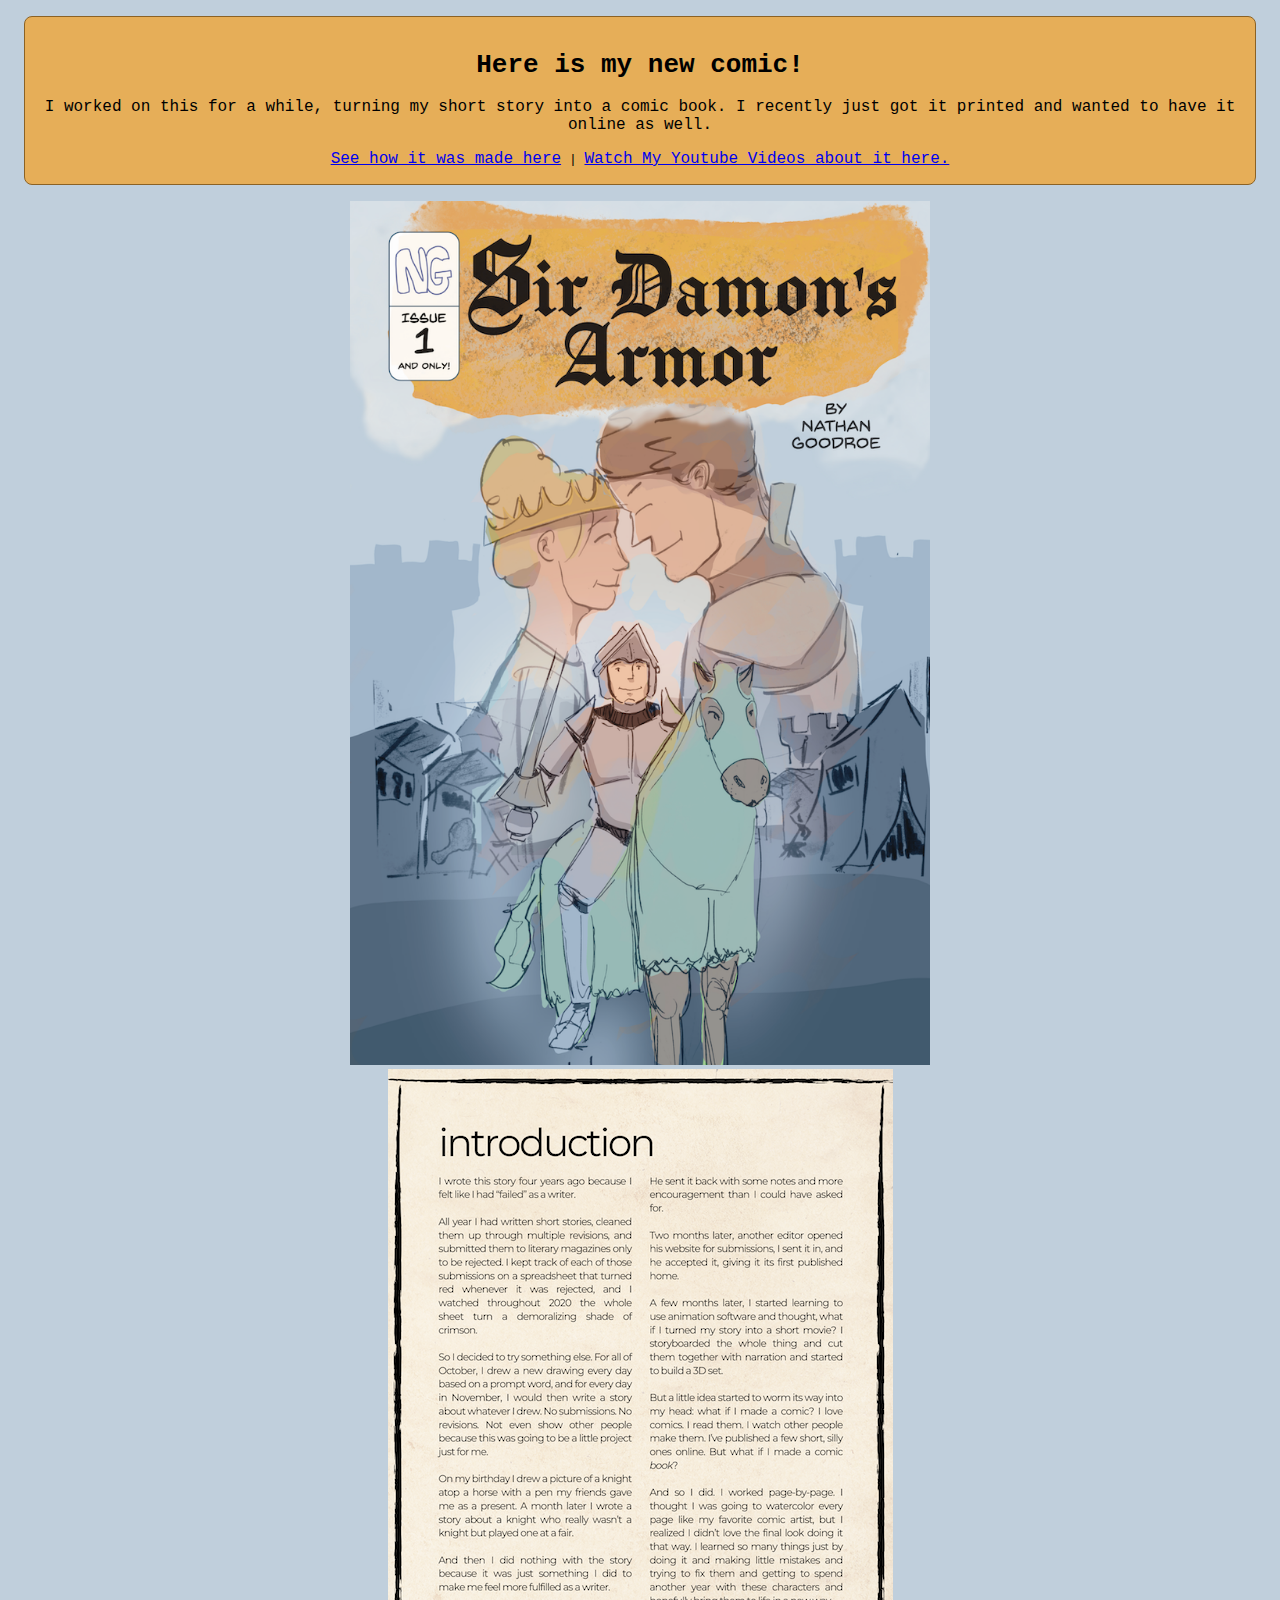
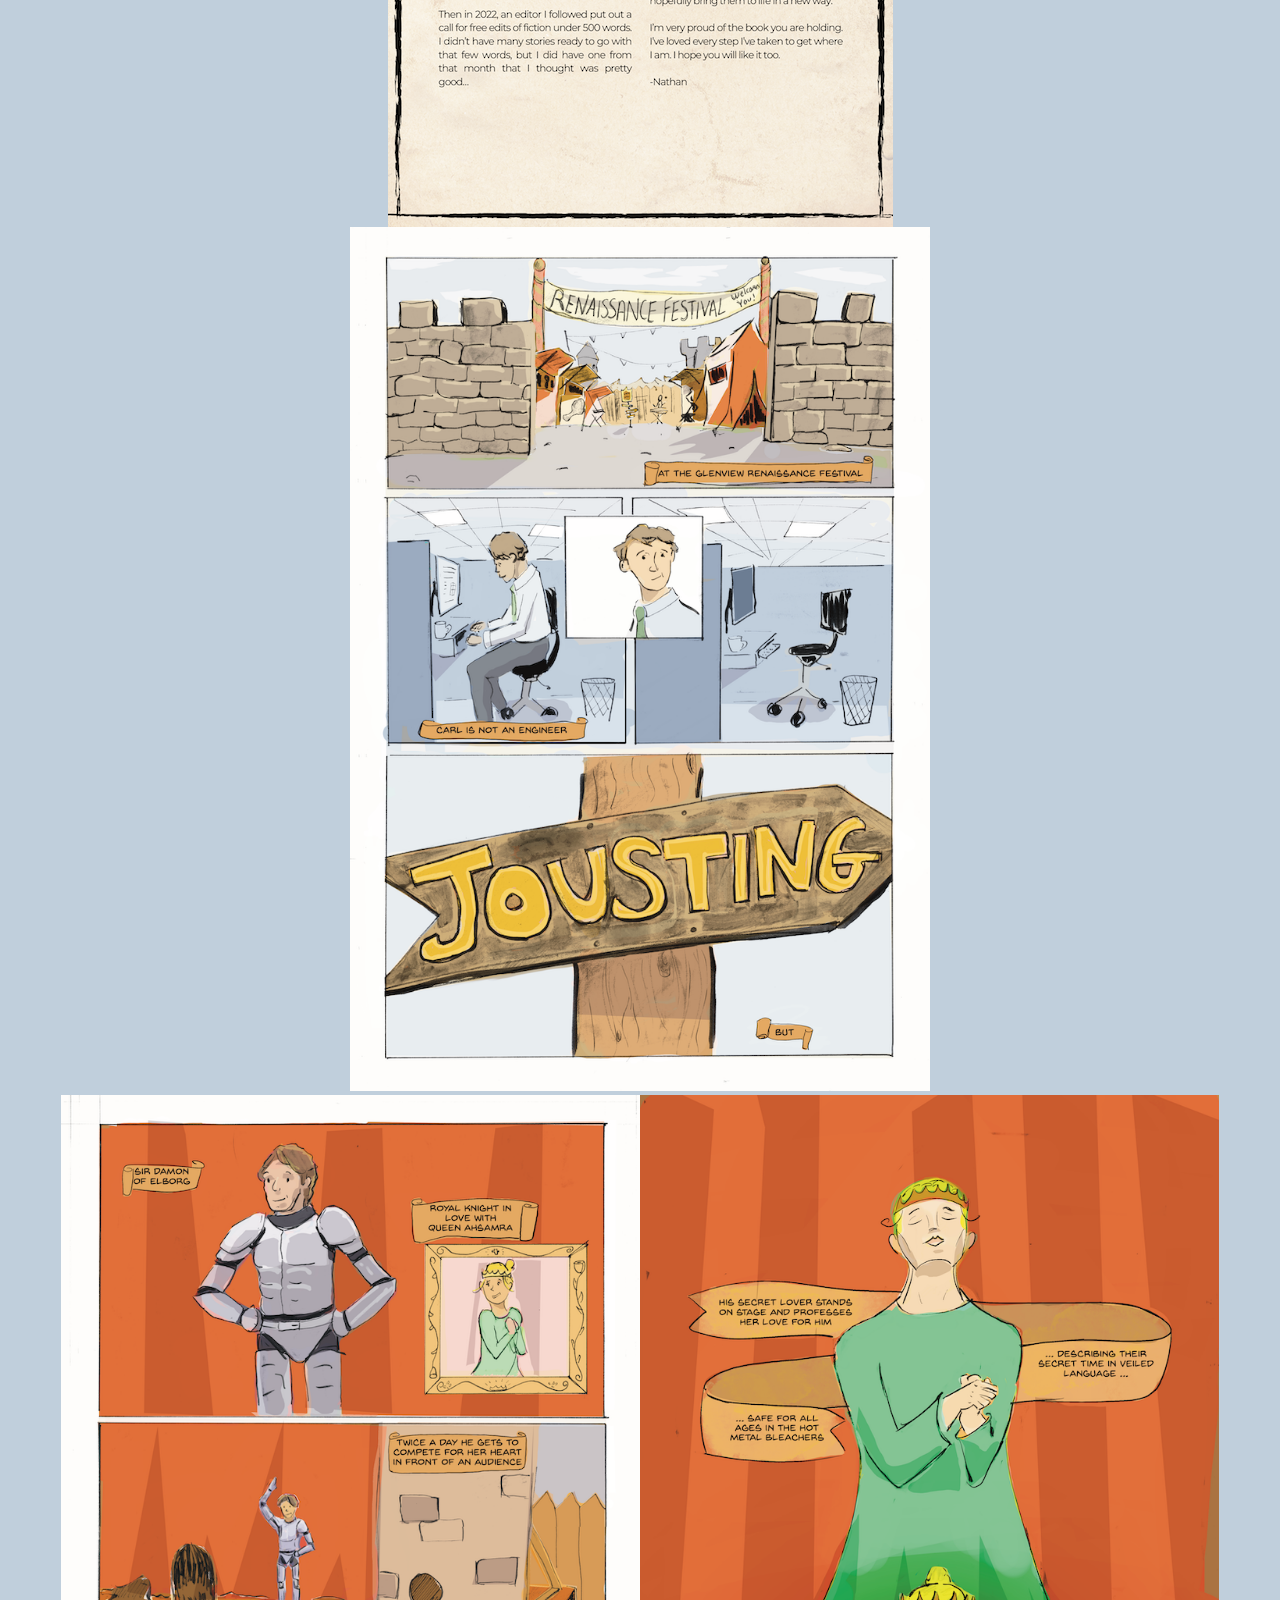
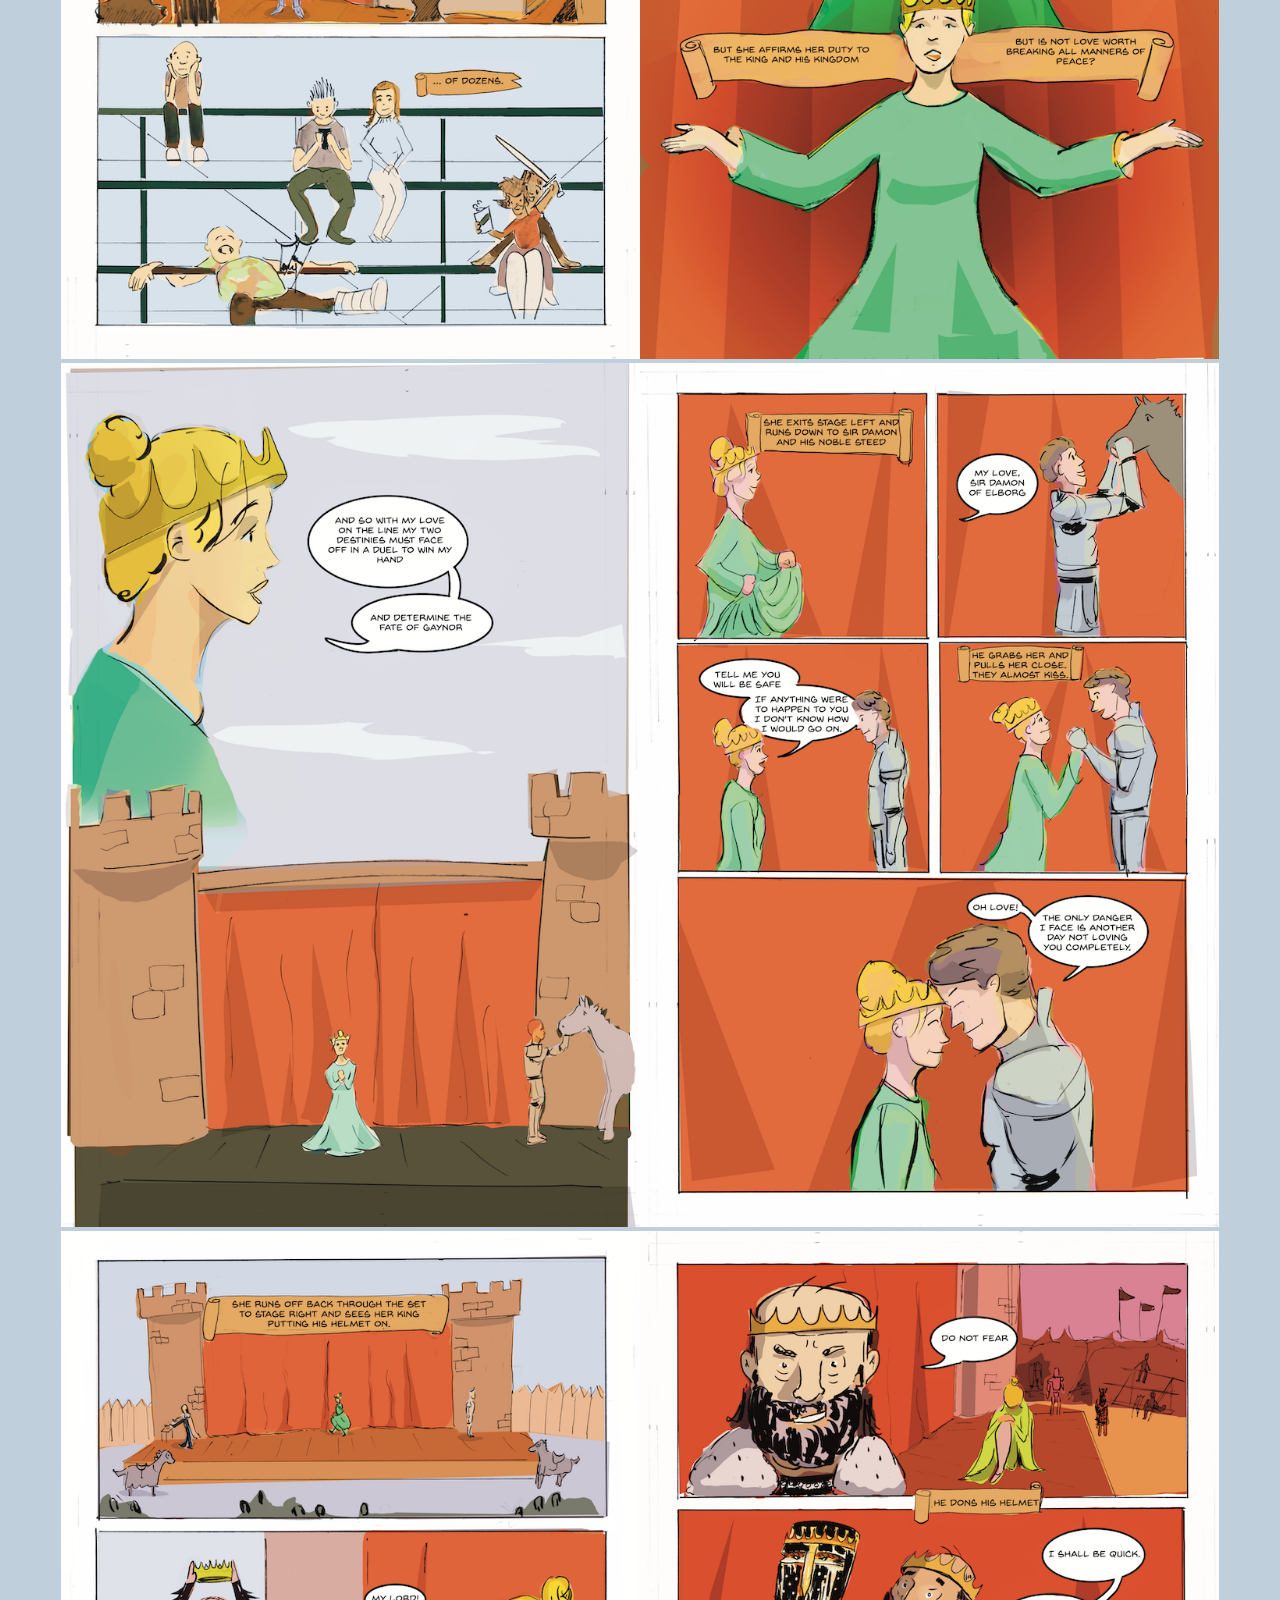
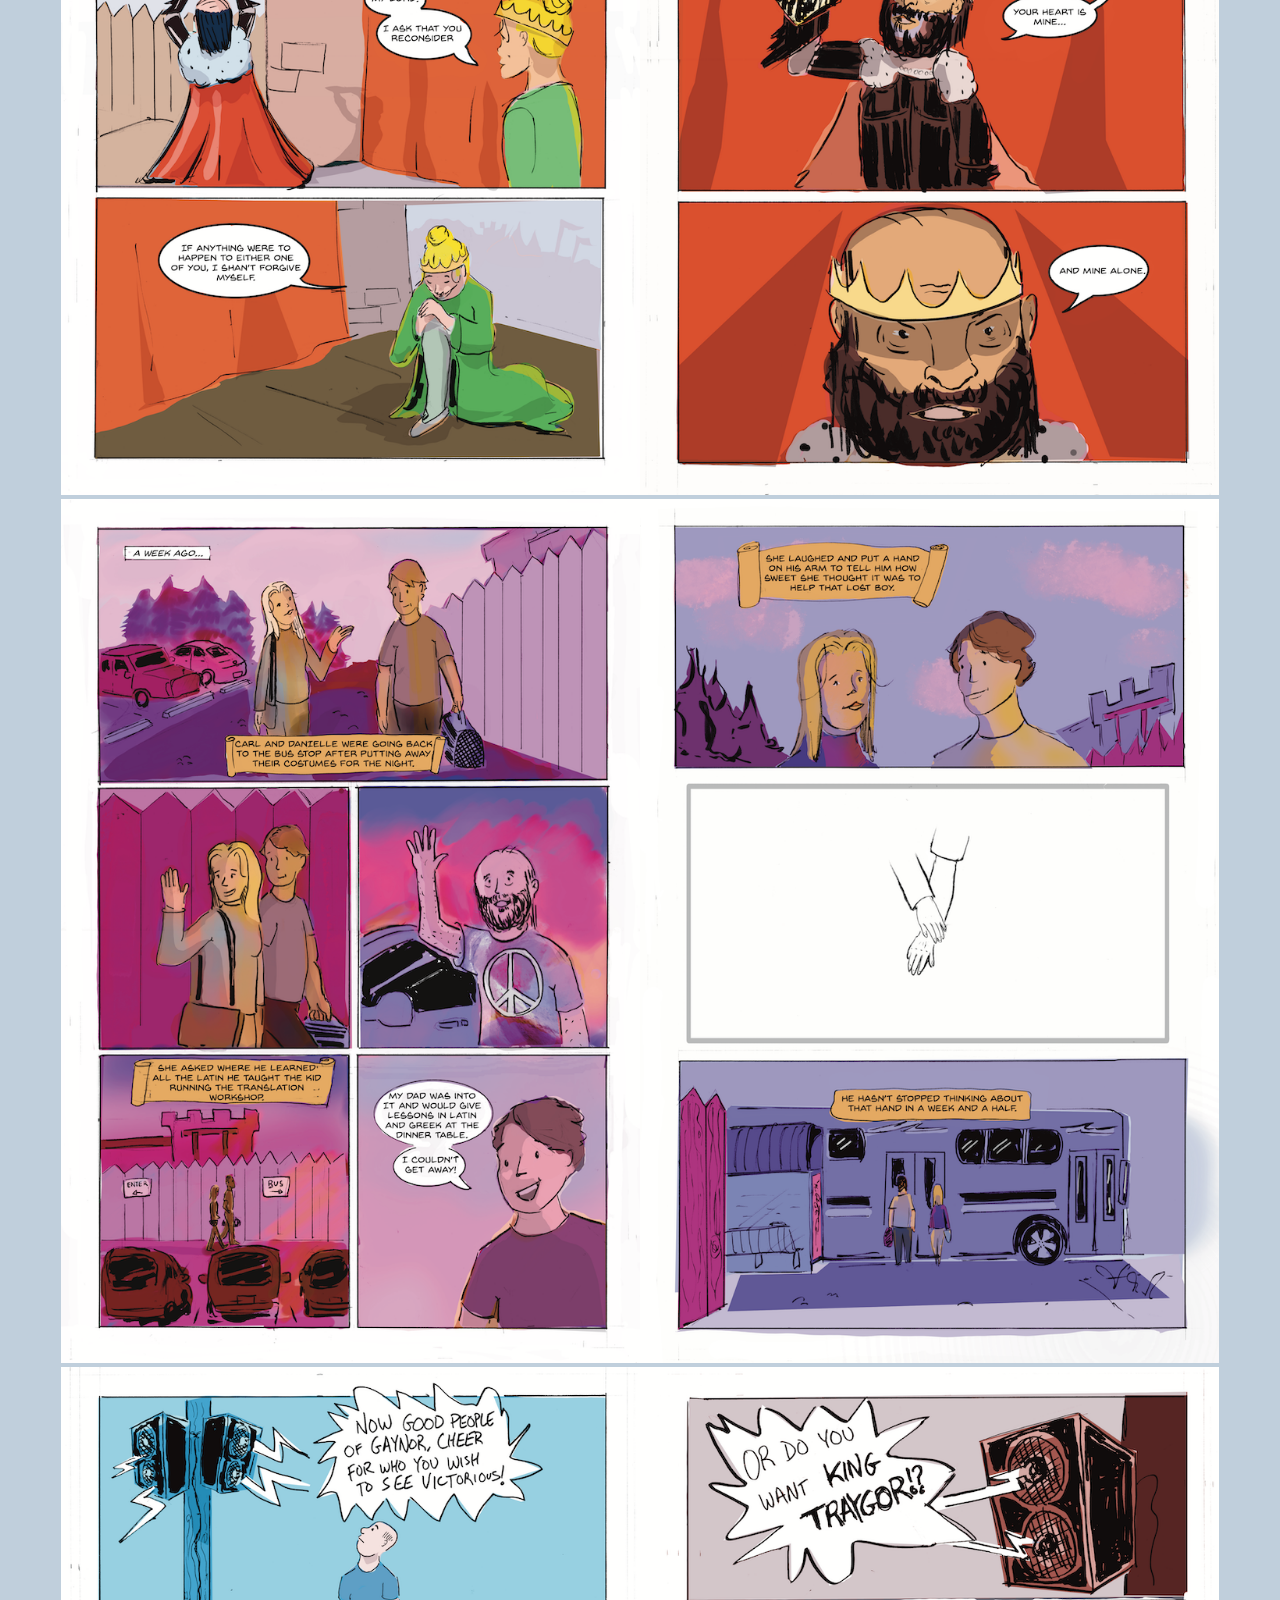
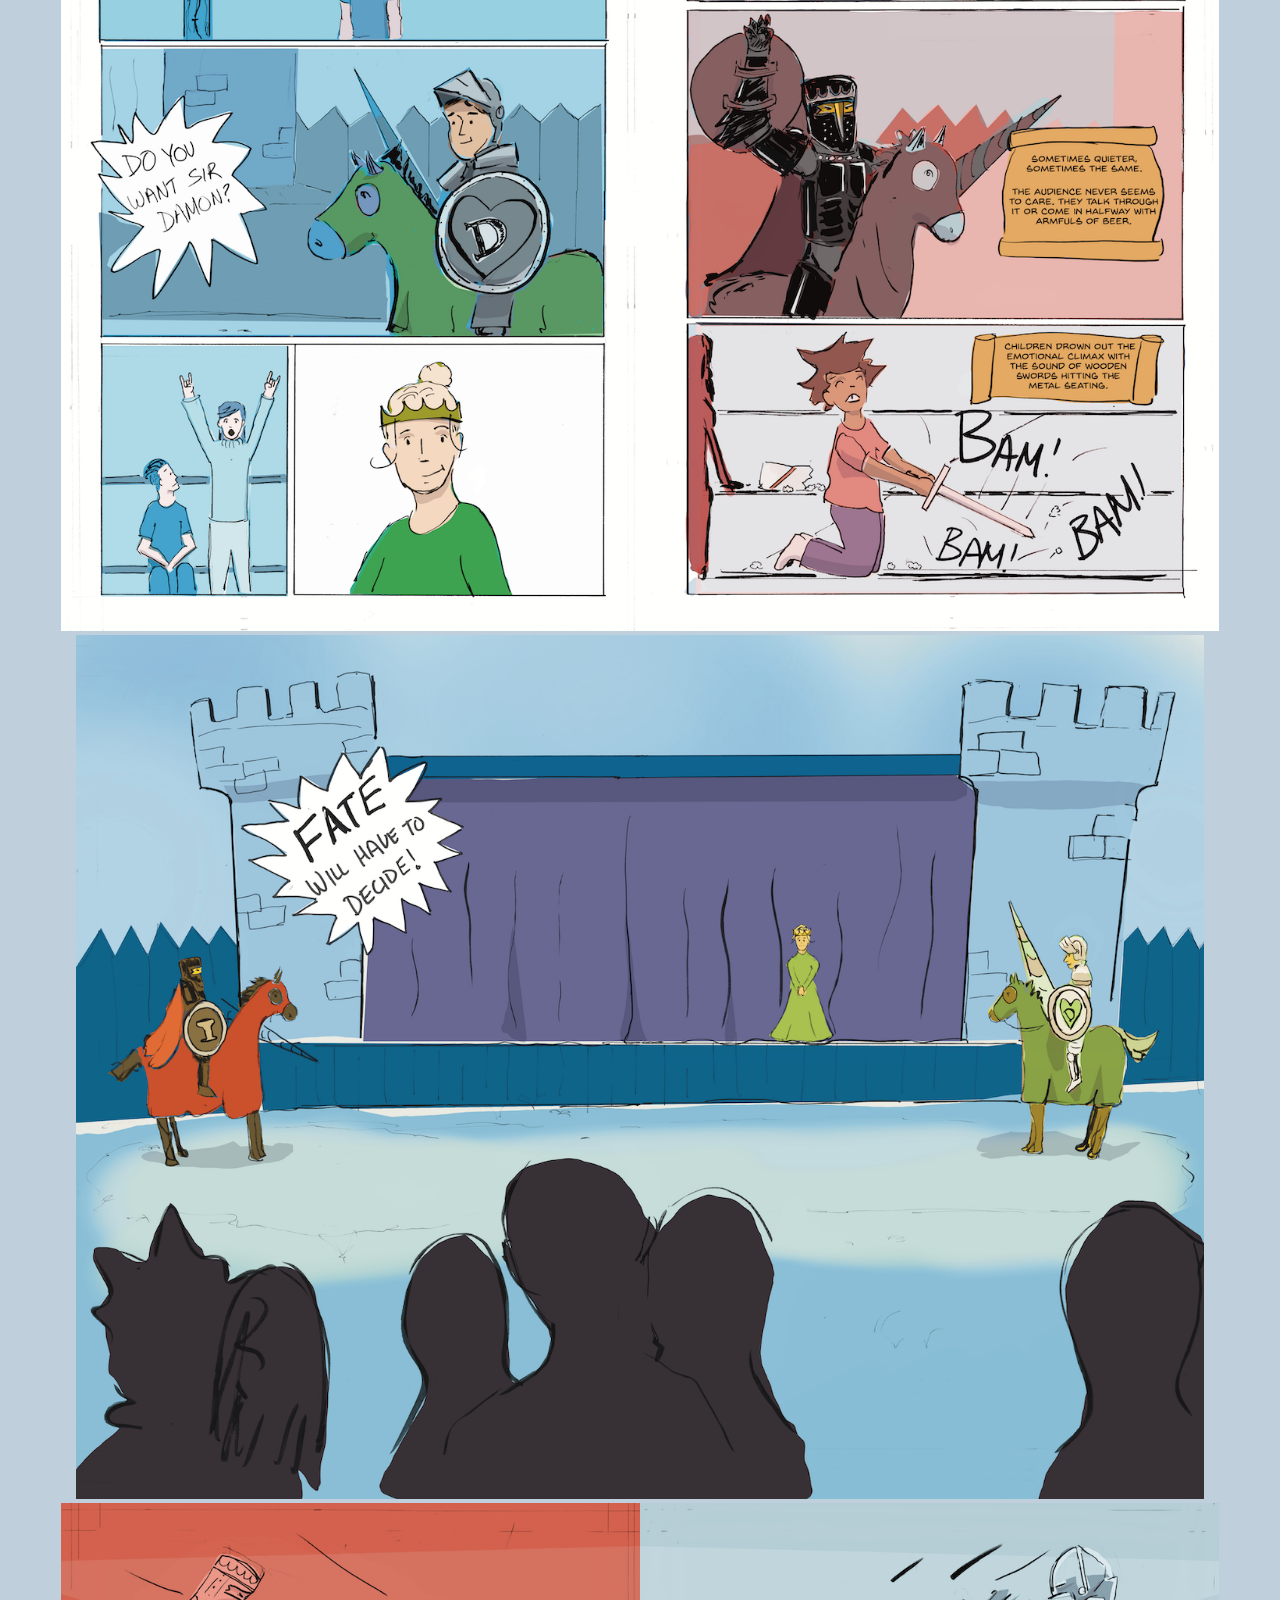
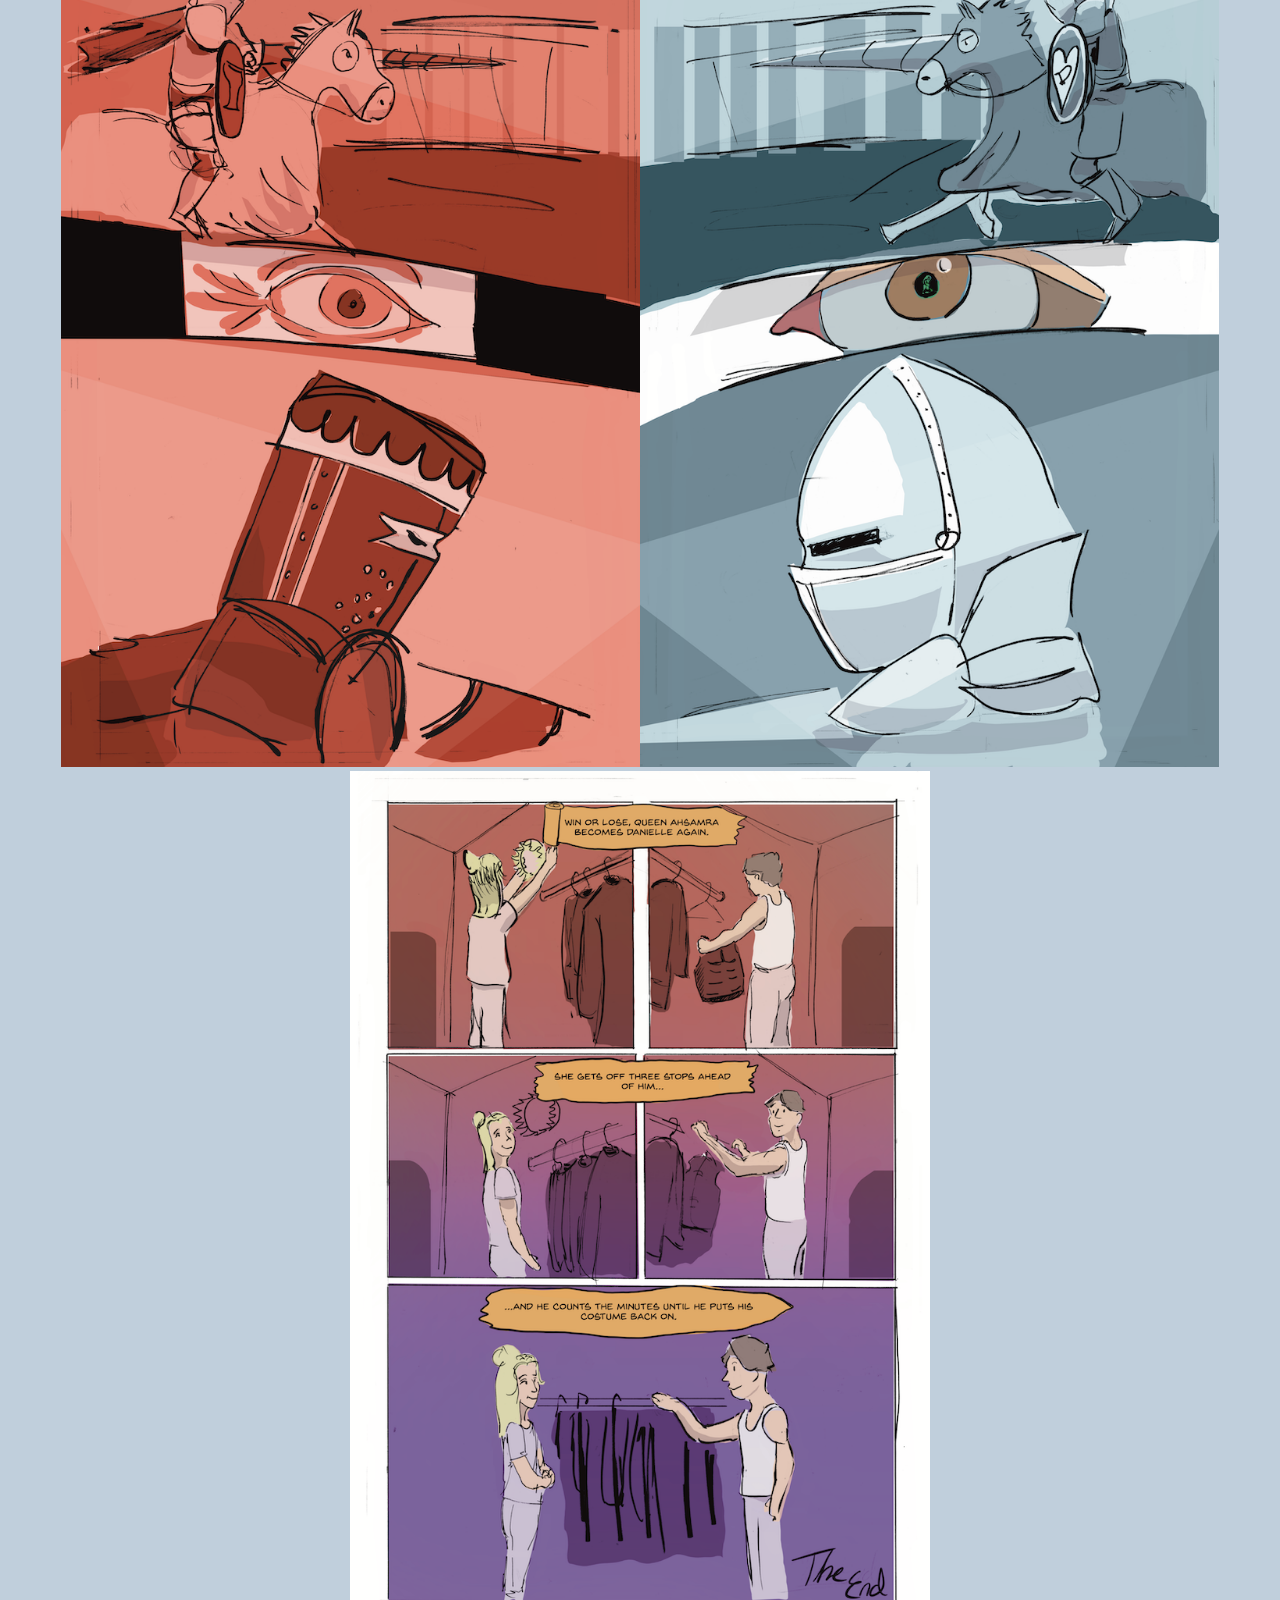
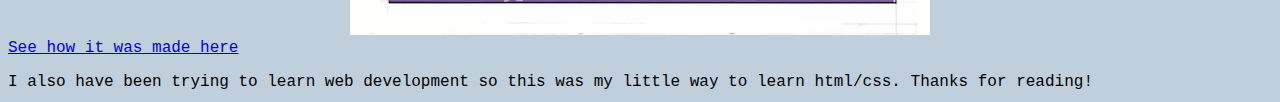
<file: index.html>
<!DOCTYPE html>
<html lang="en">

<head>
    <!-- Google tag (gtag.js) -->
    <script async src="https://www.googletagmanager.com/gtag/js?id=G-VZKF7DMK0L"></script>
    <script>
        window.dataLayer = window.dataLayer || [];
        function gtag() { dataLayer.push(arguments); }
        gtag('js', new Date());

        gtag('config', 'G-VZKF7DMK0L');
    </script>
    <meta charset="UTF-8">
    <meta name="viewport" content="width=device-width, initial-scale=1.0">
    <title>Sir Damon's Armor by Nathan Goodroe | An Online Comic</title>
    <meta name="description"
        content="A knight at a RenFaire is in love with the Queen in real life. Every day he must fight for her heart, and every night he counts the moments until he is back together.">
    <link rel="stylesheet" href="styles.css">
</head>


<body>
    <header class="preamble">
        <H1>Here is my new comic!</H1>
        <p>I worked on this for a while, turning my short story into a comic book. I recently just got it printed and
            wanted to have it online as well.</p>
        <nav><a href="/makingof">See how it was made here</a>
            </a> |
            <a href="http://www.youtube.com/@nathangoodroe">
                Watch My Youtube Videos about it here.
            </a>
        </nav>
    </header>
    <div class="comic-spread">
        <div class="page single"><img src="img/Cover_web.png" alt=""></div>
    </div>
    <div class="comic-spread">
        <img src="img/Introduction.png" alt="">
    </div>
    <div class="comic-spread">
        <div class="page single page-1"><img src="img/Page1web.png" alt=""></div>
    </div>
    <div class="comic-spread">
        <div class="page page-2"><img src="img/Page2web.png" alt=""></div>
        <div class="page page-3"><img src="img/Page3web.png" alt=""></div>
    </div>
    <div class="comic-spread">
        <div class="page page-4"><img src="img/Page4web.png" alt=""></div>
        <div class="page page-5"><img src="img/Page5web.png" alt=""></div>
    </div>
    <div class="comic-spread">
        <div class="page page-6"><img src="img/Page6web.png" alt=""></div>
        <div class="page page-7"><img src="img/Page7web.png" alt=""></div>
    </div>
    <div class="comic-spread">
        <div class="page page-8"><img src="img/Page8web.png" alt=""></div>
        <div class="page page-9"><img src="img/Page9web.png" alt=""></div>
    </div>
    <div class="comic-spread">
        <div class="page page-10"><img src="Page10web.png" alt=""></div>
        <div class="page page-11"><img src="Page11web.png" alt=""></div>
    </div>
    <div class="comic-spread">
        <div class="page single page-1213"><img src="img/Page12-13web.png" alt=""></div>
    </div>
    <div class="comic-spread">
        <div class="page page-14"><img src="img/Page14web.png" alt=""></div>
        <div class="page page-15"><img src="img/Page15web.png" alt=""></div>
    </div>
    <div class="comic-spread">
        <div class="page page-16"><img src="img/Page16web.png" alt=""></div>
    </div>

    <nav><a href="/makingof">See how it was made here</a></nav>

    <p>I also have been trying to learn web development so this was my little way to learn html/css. Thanks for reading!
    </p>

</body>
<script>
    document.addEventListener('contextmenu', event => event.preventDefault());
</script>

</html>
</file>
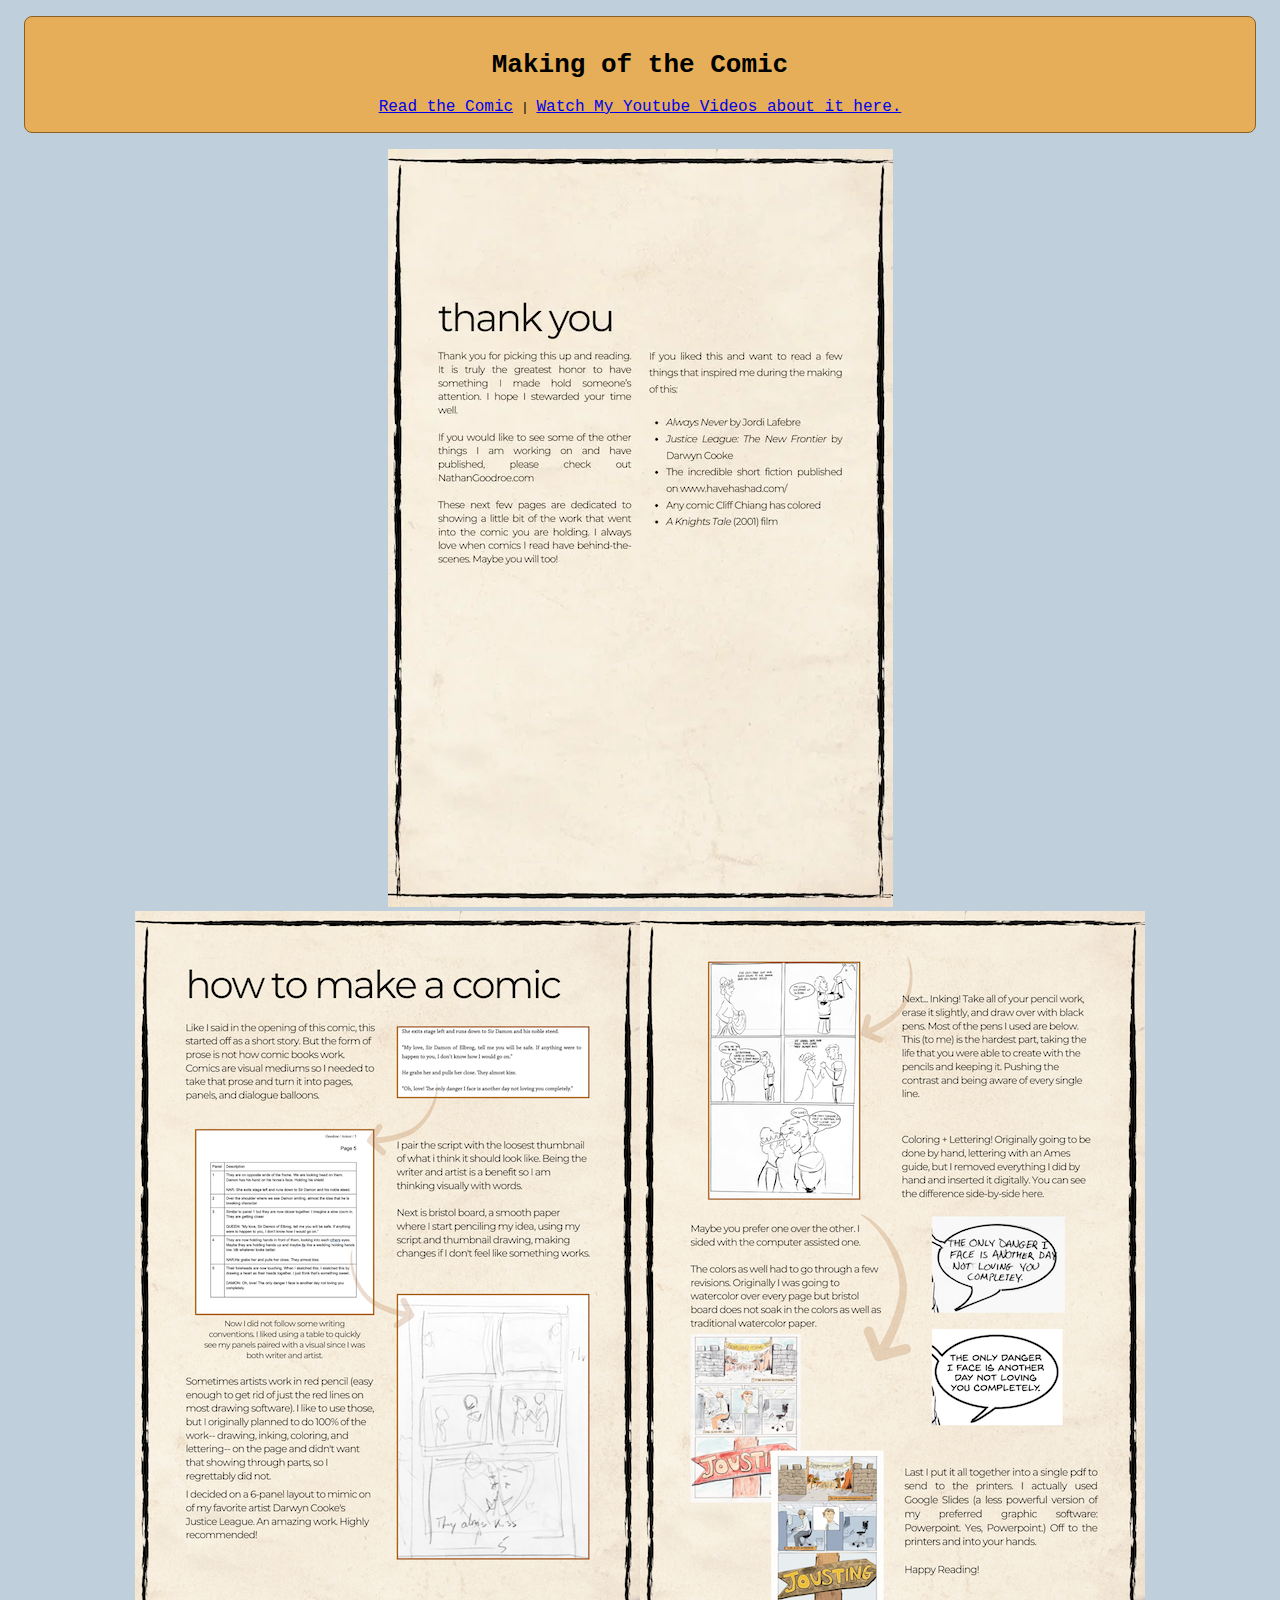
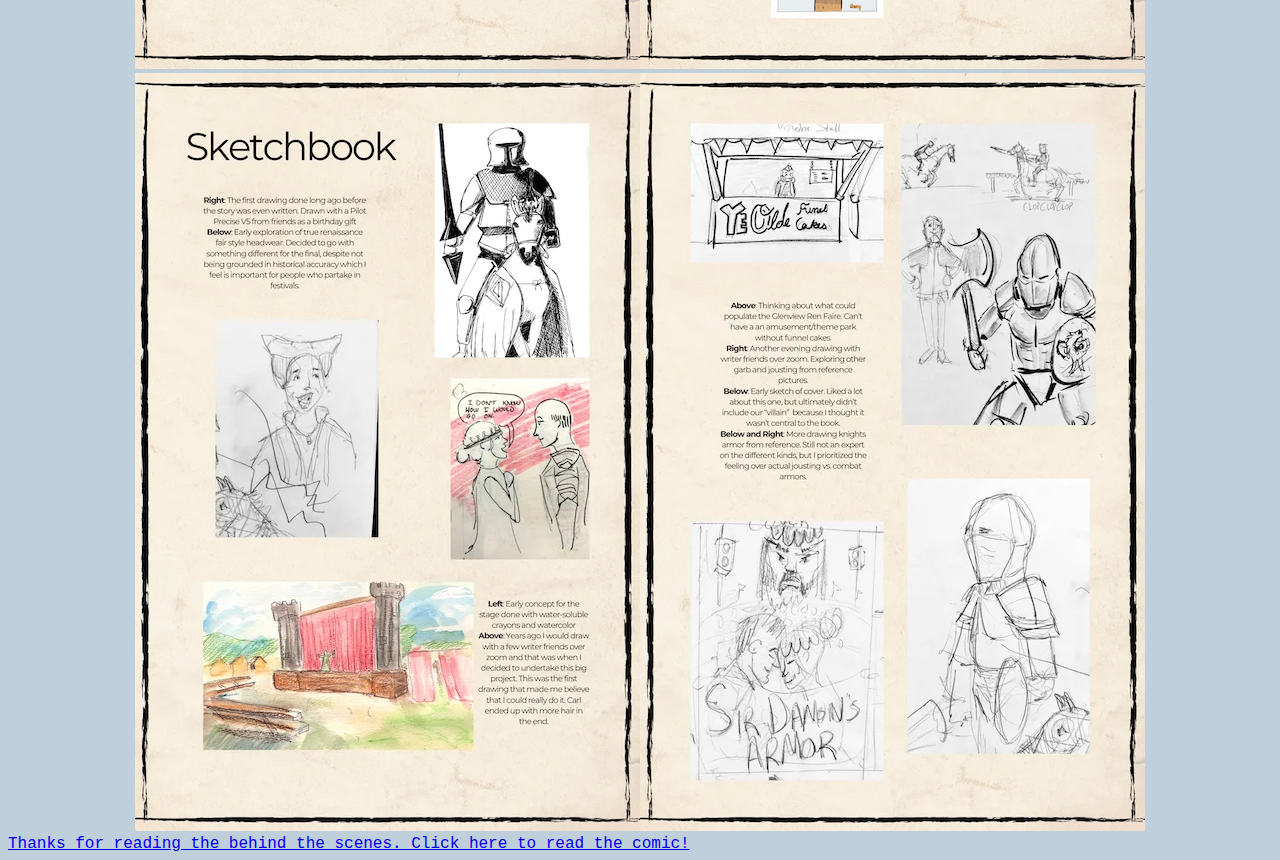
<file: makingof/index.html>
<!DOCTYPE html>
<html lang="en">

<head>
    <!-- Preconnect to Google Analytics -->
    <link rel="preconnect" href="https://www.googletagmanager.com">
    <link rel="preconnect" href="https://www.google-analytics.com">
    <!-- Google tag (gtag.js) -->
    <script async src="https://www.googletagmanager.com/gtag/js?id=G-VZKF7DMK0L"></script>
    <script>
        window.dataLayer = window.dataLayer || [];
        function gtag() { dataLayer.push(arguments); }
        gtag('js', new Date());

        gtag('config', 'G-VZKF7DMK0L');
    </script>
    <meta charset="UTF-8">
    <meta name="viewport" content="width=device-width, initial-scale=1.0">
    <title>Making a Comic Book | Sir Damons Armor</title>
    <meta name="description"
        content="Follow me as I show you the behind the scenes to how the comic was made, step-by-step. Starting from the written word to the final picture">
    <link rel="stylesheet" href="../styles.css">
</head>


<body>
    <header>
        <h1>Making of the Comic</h1>

        <nav>
            <a href="/">Read the Comic</a> |
            <a href="https://www.youtube.com/@nathangoodroe">Watch My Youtube Videos about it here.</a>
        </nav>
    </header>
    <div class="comic-spread">
        <div class="page single">
            <picture>
                <source srcset="../img/thankyou.webp" type="image/webp">
                <img src="../img/thankyou.png" alt="" width="505" height="758">
            </picture>
        </div>
    </div>
    <div class="comic-spread">
        <div class="page">
            <picture>
                <source srcset="../img/how made1.webp" type="image/webp">
                <img src="../img/how made1.png" alt="" width="505" height="758" loading="lazy">
            </picture>
        </div>
        <div class="page">
            <picture>
                <source srcset="../img/how made2.webp" type="image/webp">
                <img src="../img/how made2.png" alt="" width="505" height="758" loading="lazy">
            </picture>
        </div>
    </div>
    <div class="comic-spread">
        <div class="page">
            <picture>
                <source srcset="../img/sketchbook.webp" type="image/webp">
                <img src="../img/sketchbook.png" alt="" width="505" height="758" loading="lazy">
            </picture>
        </div>
        <div class="page">
            <picture>
                <source srcset="../img/sketchbook2.webp" type="image/webp">
                <img src="../img/sketchbook2.png" alt="" width="505" height="758" loading="lazy">
            </picture>
        </div>
    </div>

    <a href="/" style="margin:auto">
        Thanks for reading the behind the scenes. Click here to read the comic!
    </a>

    <script>
        document.addEventListener('contextmenu', event => event.preventDefault());
    </script>
</body>

</html>
</file>
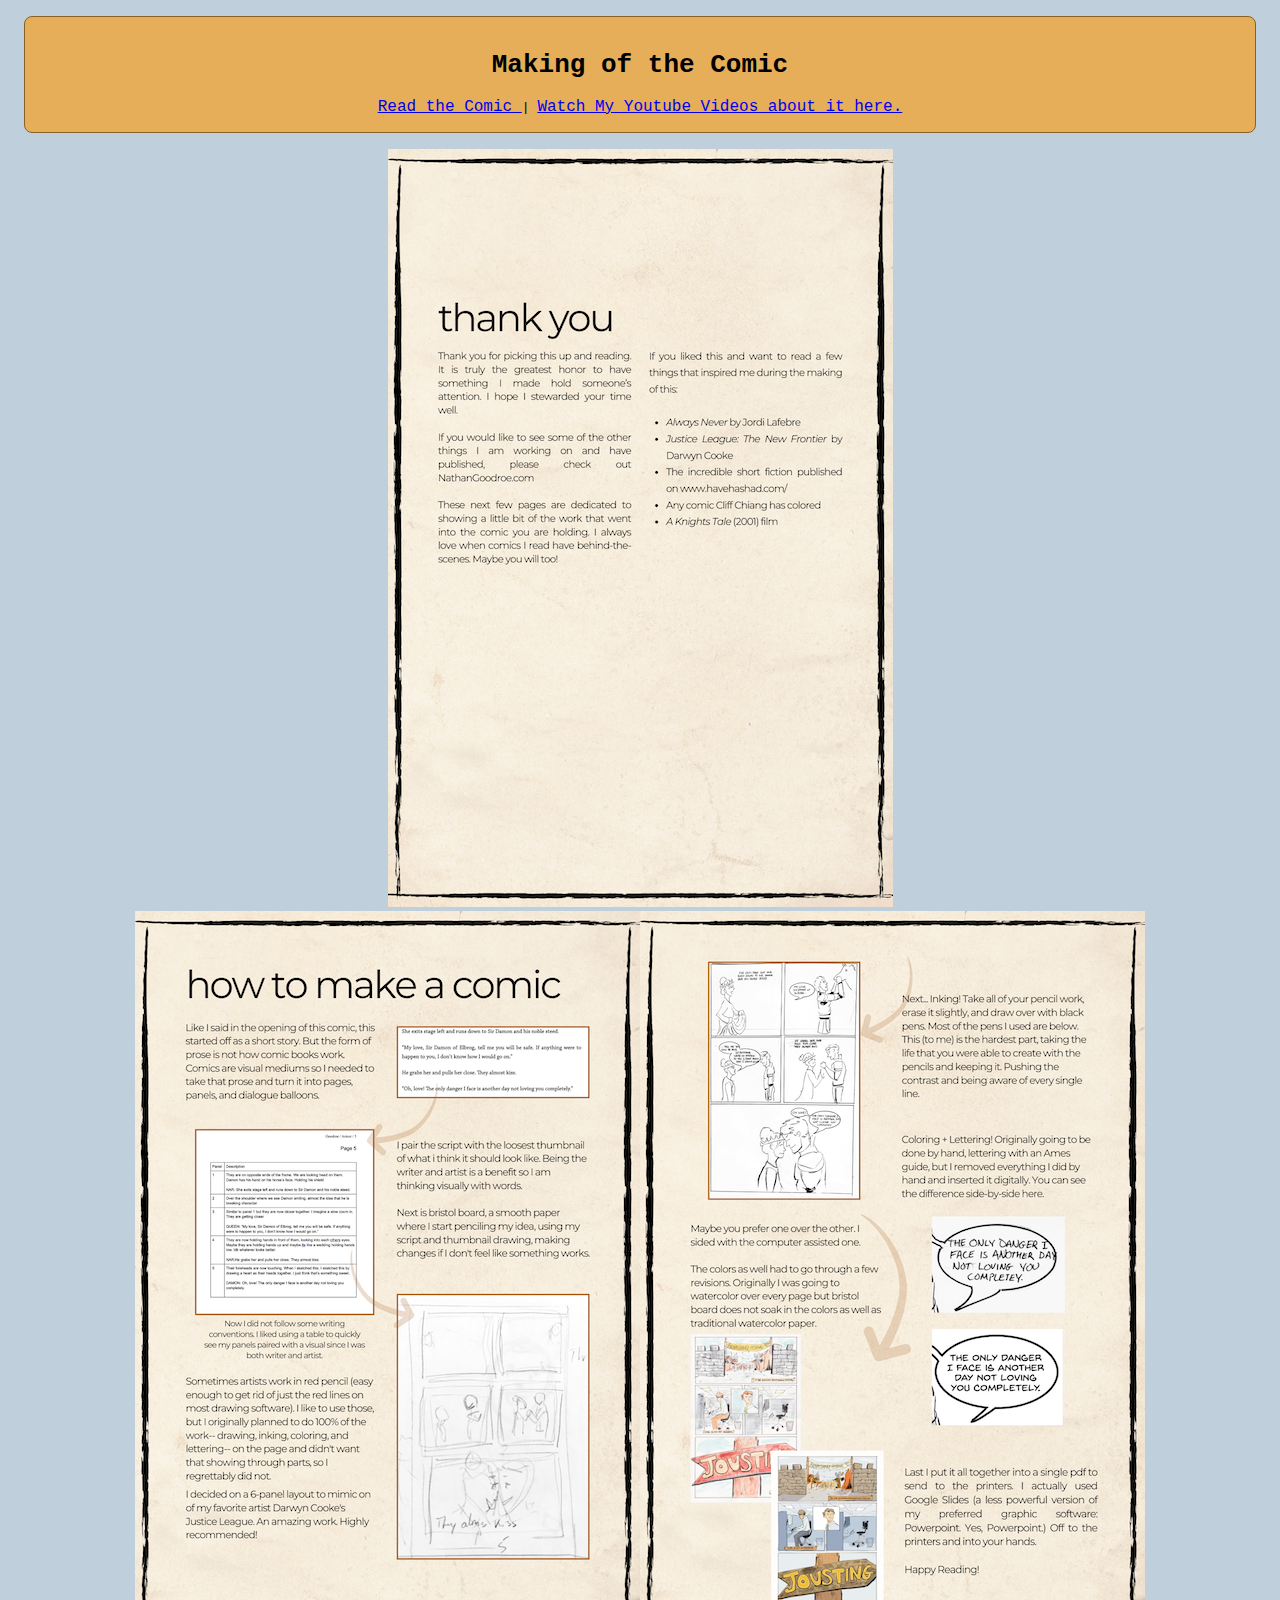
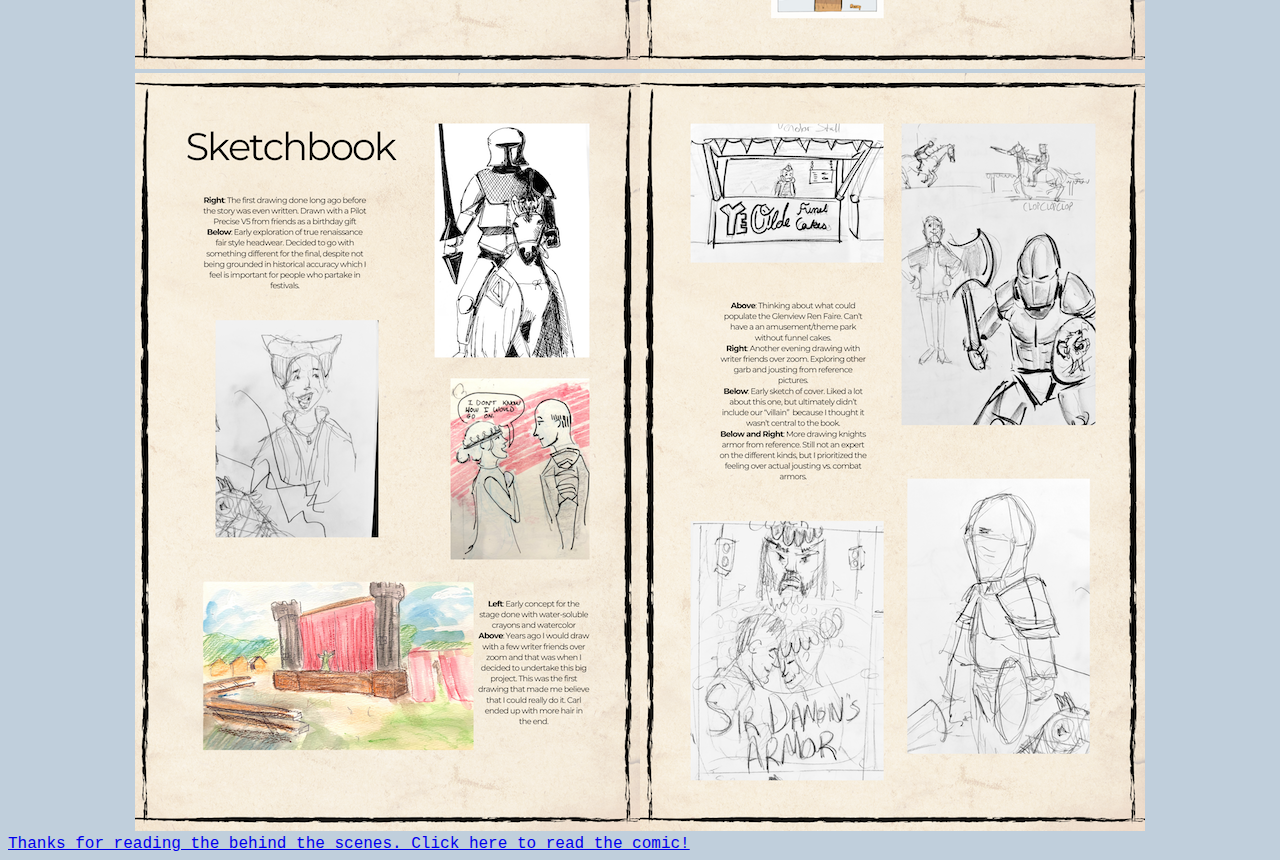
<file: makeingof.html>
<!DOCTYPE html>
<html lang="en">

<head>
    <meta charset="UTF-8">
    <meta name="viewport" content="width=device-width, initial-scale=1.0">
    <title>Comic Reader</title>
    <link rel="stylesheet" href="styles.css">
</head>

<body>
    <header>
        <h1>Making of the Comic</h1>

        <nav>
            <a href="index.html">
                Read the Comic
            </a> |
            <a href="http://www.youtube.com/@nathangoodroe">
                Watch My Youtube Videos about it here.
            </a>
        </nav>
    </header>
    <div class="comic-spread">
        <div class="page single">
            <img src="thankyou.png" alt="">
        </div>
    </div>
    <div class="comic-spread">
        <div class="page"><img src="how made1.png" alt=""></div>
        <div class="page"><img src="how made2.png" alt=""></img></div>
    </div>
    <div class="comic-spread">
        <div class="page"><img src="sketchbook.png" alt=""></div>
        <div class="page"><img src="sketchbook2.png" alt=""></div>
    </div>

    <a href="index.html" style="margin:auto">
        Thanks for reading the behind the scenes. Click here to read the comic!
    </a>
</body>

</html>
</file>
<file: styles.css>
body {
    background-color: #c0cfdc;
    font-family: monospace;
}

.comic-spread {
    display: flex;
    flex-wrap: wrap;
    justify-content: center;

}

header {
    background-color: #e6ae58;
    border-radius: 8px;
    margin: 1rem;
    padding: 1rem;
    text-align: center;
    border: #8b6225 solid 1px
}

a, p {
    font-size: 1rem;
}

img {
    max-height: 96vh;
    max-width: 96vw;
    margin: 0;
    pointer-events: none;
    user-select: none;
}
</file>
